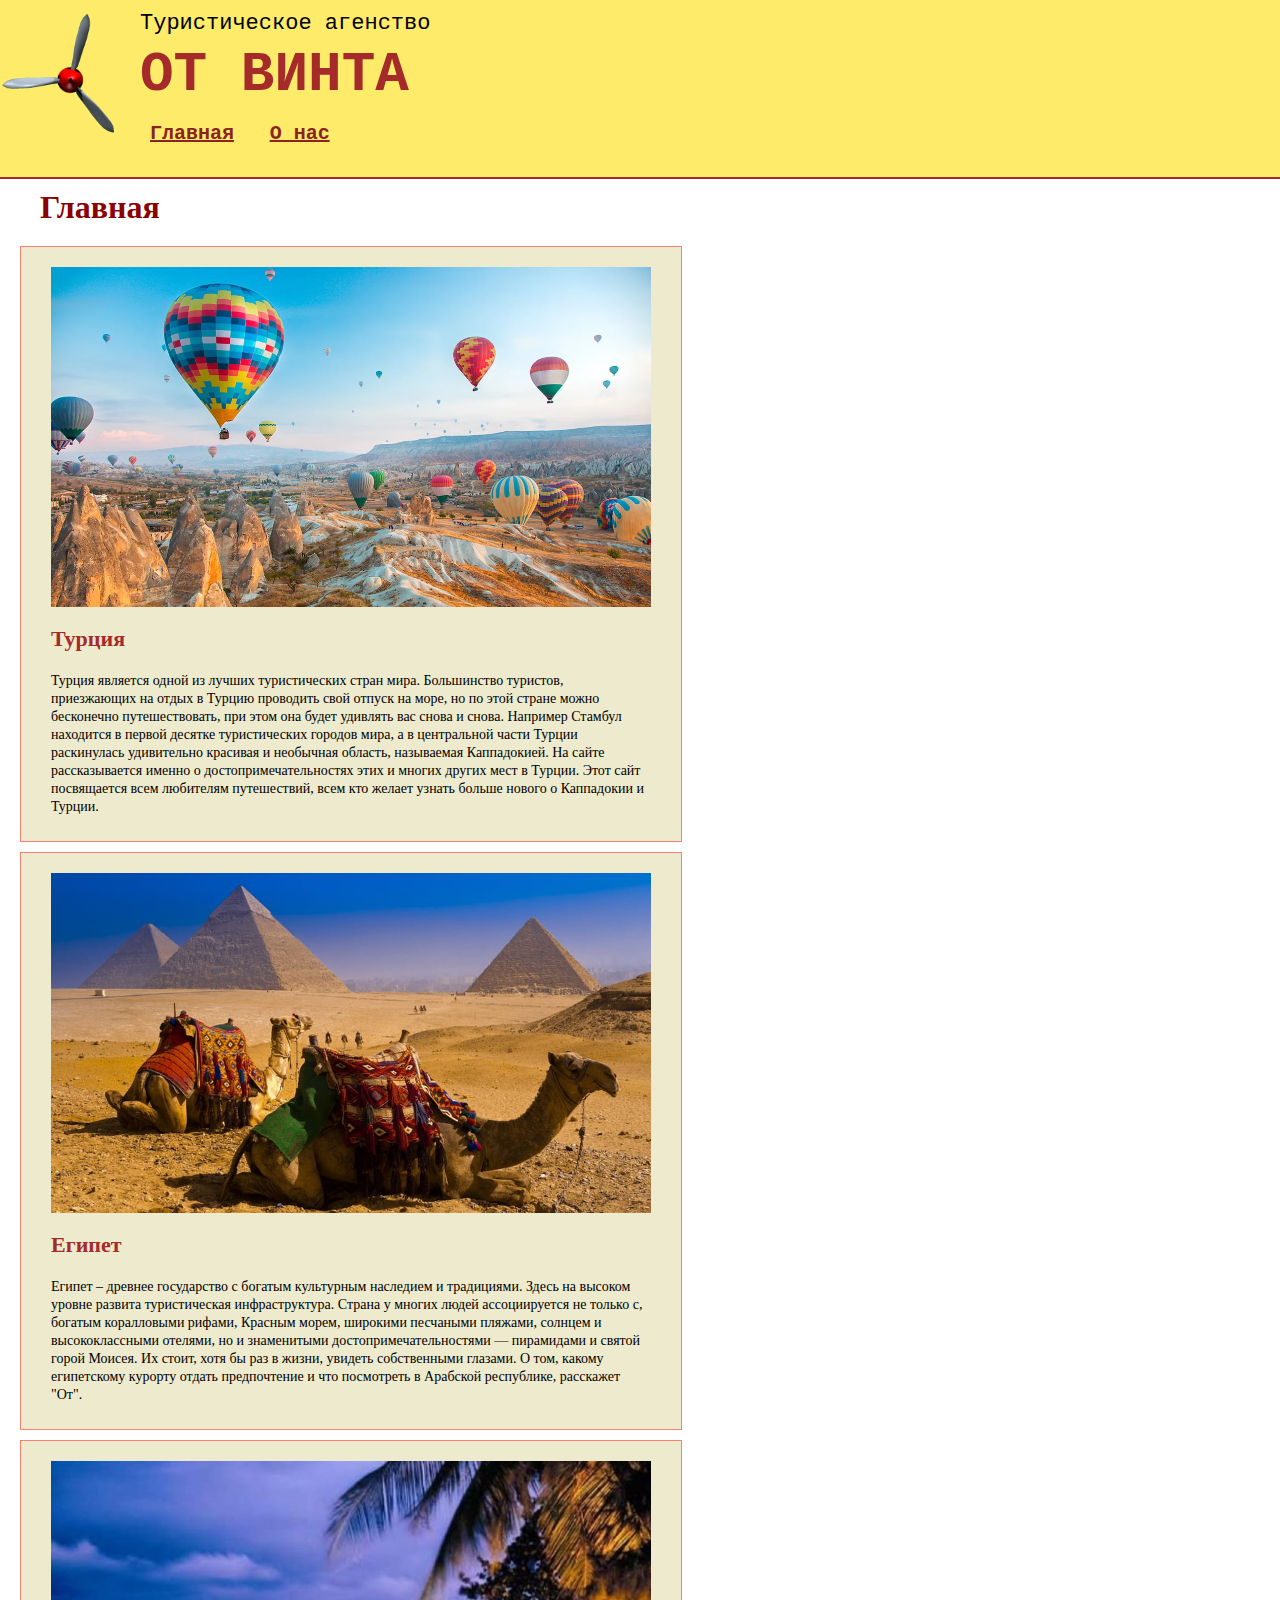
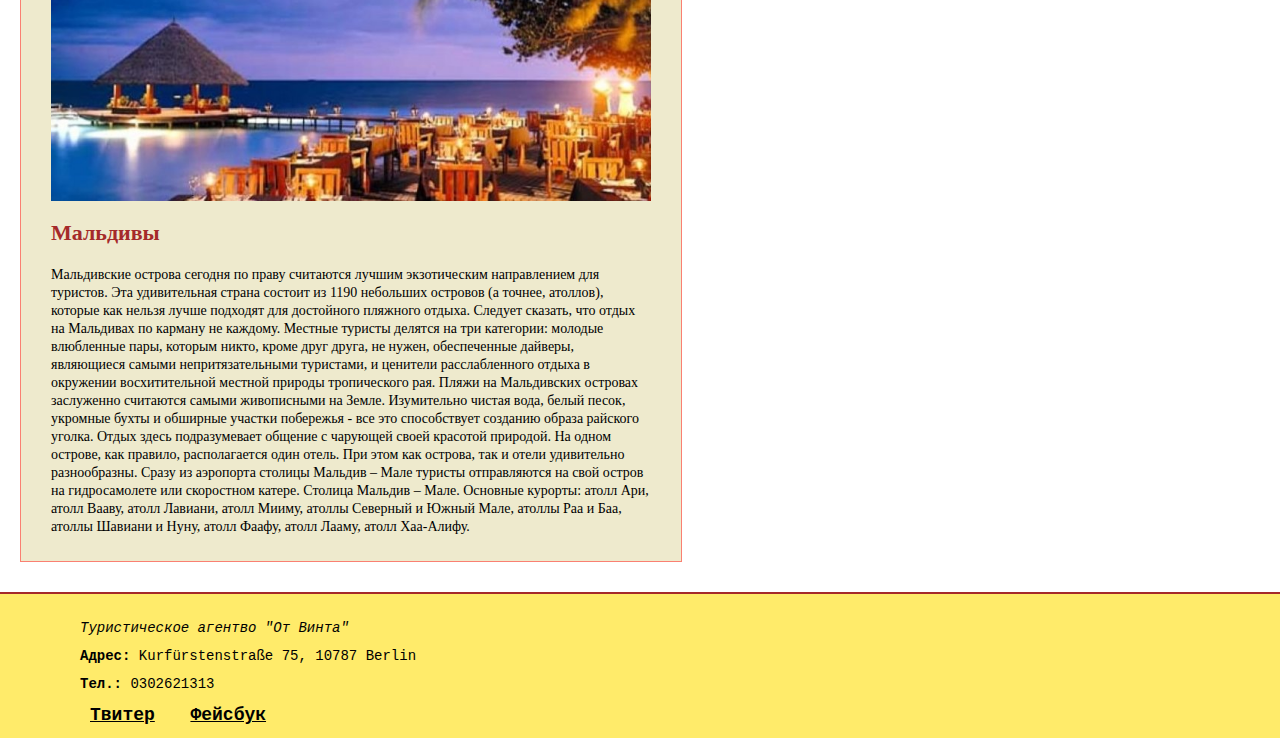
<file: FrontEnd_HoweWork/Lesson 2 Home Work/index.html>
<!DOCTYPE html>
<html lang="ru">
<head>
    <meta charset="UTF-8">
    <meta http-equiv="X-UA-Compatible" content="IE=edge">
    <meta name="viewport" content="width=device-width, initial-scale=1.0">
    <title>От винта</title>
    <link href="./styles/reset.css" rel="stylesheet">
    <link href="./styles/main.css" rel="stylesheet">
</head>

<body>
    <header class="header">
        <img class="header__logo" src="./img/29254_original.gif" alt="крутящийся винт">
        <p class="header__text">Туристическое агенство</p>
        <h3>ОТ ВИНТА</h3>
        <a href="./index.html">Главная</a>
        <a href="./index1.html">О нас</a>
    </header>
    
    <main>
        <h1>Главная</h1>
        <div class="country">
            <img src="./img/turkey.webp" alt="Turkey">
            <h4>Турция</h4>
            <p>Турция является одной из лучших туристических стран мира. Большинство туристов, приезжающих на отдых в Турцию проводить свой отпуск на море, но по этой стране можно бесконечно путешествовать, при этом она будет удивлять вас снова и снова. Например Стамбул находится в первой десятке туристических городов мира, а в центральной части Турции раскинулась удивительно красивая и необычная область, называемая Каппадокией. На сайте рассказывается именно о достопримечательностях этих и многих других мест в Турции. Этот сайт посвящается всем любителям путешествий, всем кто желает узнать больше нового о Каппадокии и Турции.</p>    
        </div>
        <div class="country">
            <img src="./img/Egypt.jpg" alt="Egypt">
            <h4>Египет</h4>
            <p>Египет – древнее государство с богатым культурным наследием и традициями. Здесь на высоком уровне развита туристическая инфраструктура. Страна у многих людей ассоциируется не только с, богатым коралловыми рифами, Красным морем, широкими песчаными пляжами, солнцем и высококлассными отелями, но и знаменитыми достопримечательностями — пирамидами и святой горой Моисея. Их стоит, хотя бы раз в жизни, увидеть собственными глазами. О том, какому египетскому курорту отдать предпочтение и что посмотреть в Арабской республике, расскажет "От".</p>
        </div>
        
        <div class="country">
            <img src="./img/maldiv.jpg" alt="Egypt">
            <h4>Мальдивы</h4>
            <p>Мальдивские острова сегодня по праву считаются лучшим экзотическим направлением для туристов. Эта удивительная страна состоит из 1190 небольших островов (а точнее, атоллов), которые как нельзя лучше подходят для достойного пляжного отдыха. Следует сказать, что отдых на Мальдивах по карману не каждому. Местные туристы делятся на три категории: молодые влюбленные пары, которым никто, кроме друг друга, не нужен, обеспеченные дайверы, являющиеся самыми непритязательными туристами, и ценители расслабленного отдыха в окружении восхитительной местной природы тропического рая.
                Пляжи на Мальдивских островах заслуженно считаются самыми живописными на Земле. Изумительно чистая вода, белый песок, укромные бухты и обширные участки побережья - все это способствует созданию образа райского уголка. Отдых здесь подразумевает общение с чарующей своей красотой природой. На одном острове, как правило, располагается один отель. При этом как острова, так и отели удивительно разнообразны. Сразу из аэропорта столицы Мальдив – Мале туристы отправляются на свой остров на гидросамолете или скоростном катере.
                Столица Мальдив – Мале. Основные курорты: атолл Ари, атолл Вааву, атолл Лавиани, атолл Мииму, атоллы Северный и Южный Мале, атоллы Раа и Баа, атоллы Шавиани и Нуну, атолл Фаафу, атолл Лааму, атолл Хаа-Алифу.
            </p>
        </div>
    </main>
    
    <footer>
        <p style="font-style: italic">Туристическое агентво "От Винта"</p>
        <p><span style="font-weight:bold">Адрес:</span> Kurfürstenstraße 75, 10787 Berlin</p>
        <p><span style="font-weight:bold">Тел.:</span> 0302621313</p>
        <a class="footer__href" href="http://twitter.com" target="_blank">Твитер</a>
        <a class="footer__href" href="http://facebook.com" target="_blank">Фейсбук</a>
    </footer>
    
</body>
</html>
</file>
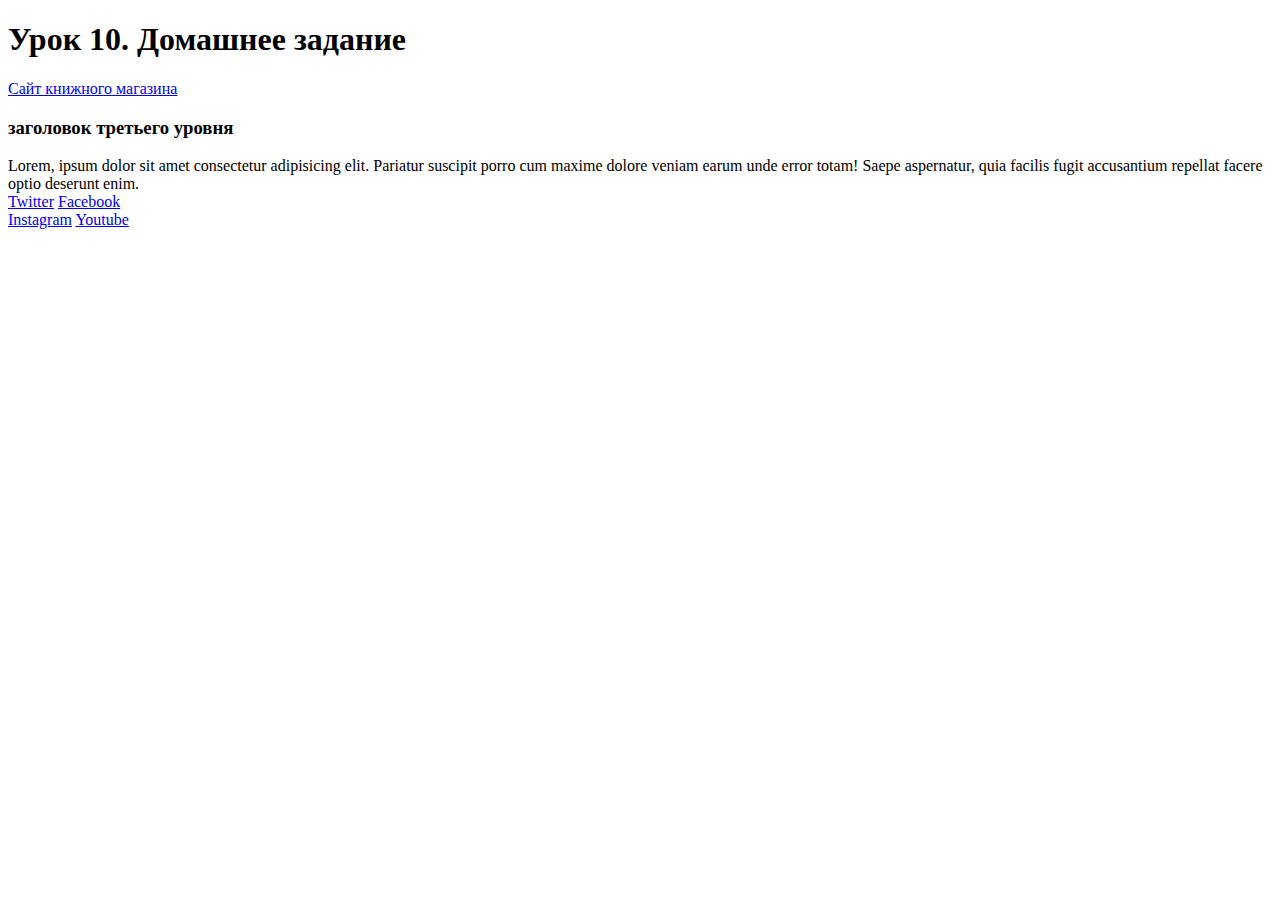
<file: FrontEnd_HoweWork/Lesson10 HomeWork/index.html>
<!DOCTYPE html>
<html lang="ru">
<head>
    <meta charset="UTF-8">
    <meta http-equiv="X-UA-Compatible" content="IE=edge">
    <meta name="viewport" content="width=device-width, initial-scale=1.0">
    <title>Домашнее задание № 10</title>
    <script defer src="./main.js"></script>
</head>

<body>
    <header>
        <h1>Урок 10. Домашнее задание</h1>
        <a href="./Book Shop/index.html" target="_blank">Сайт книжного магазина</a>
    </header>
    <main>
        <section>
            Lorem, ipsum dolor sit amet consectetur adipisicing elit. Pariatur suscipit porro cum maxime dolore veniam earum unde error totam! Saepe aspernatur, quia facilis fugit accusantium repellat facere optio deserunt enim.
        </section>
        <section class="social_networks">
            <a href="http://twitter.com" target="_blank">Twitter</a>
            <a href="http://facebook.com" target="_blank">Facebook</a>
          </section>
    </main>
    
    <footer>
        <a href="http://instagram.com" target="_blank">Instagram</a>
        <a href="http://youtube.com" target="_blank">Youtube</a>
    </footer>
</body>
</html>
</file>
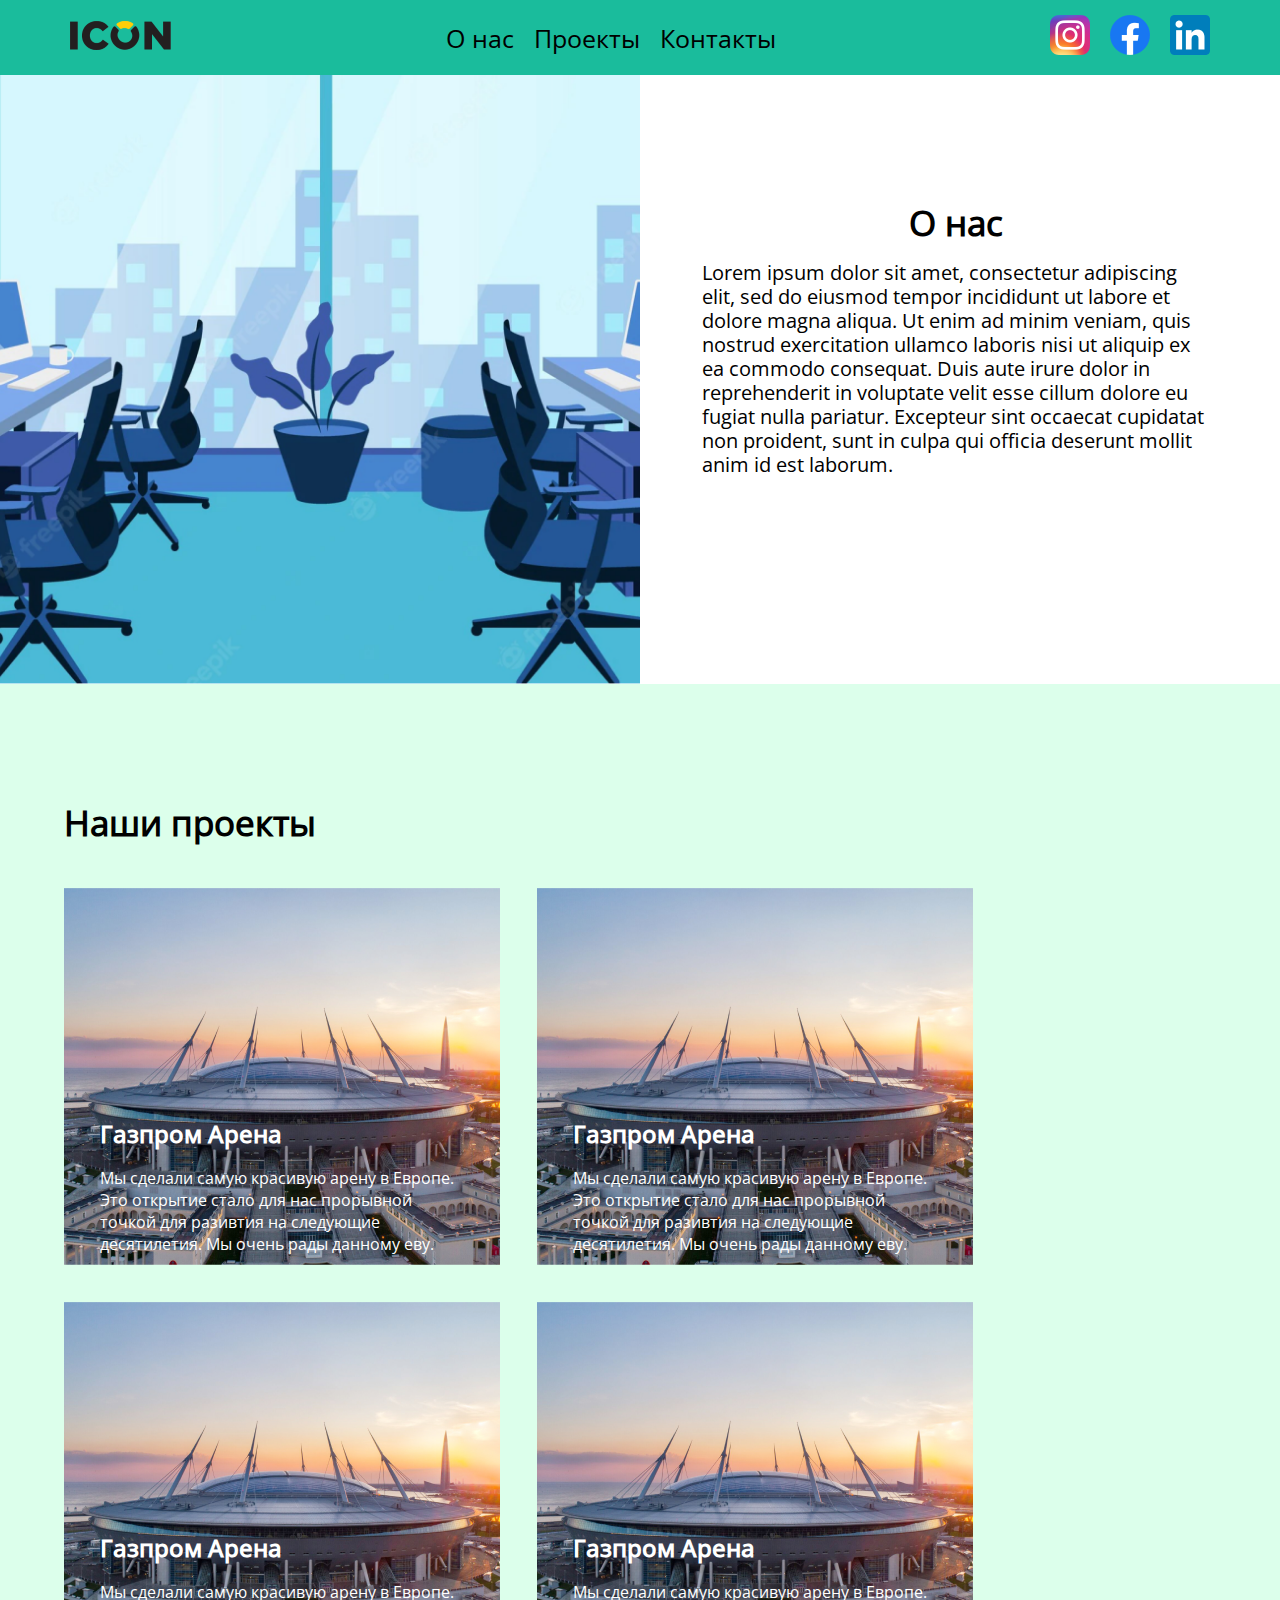
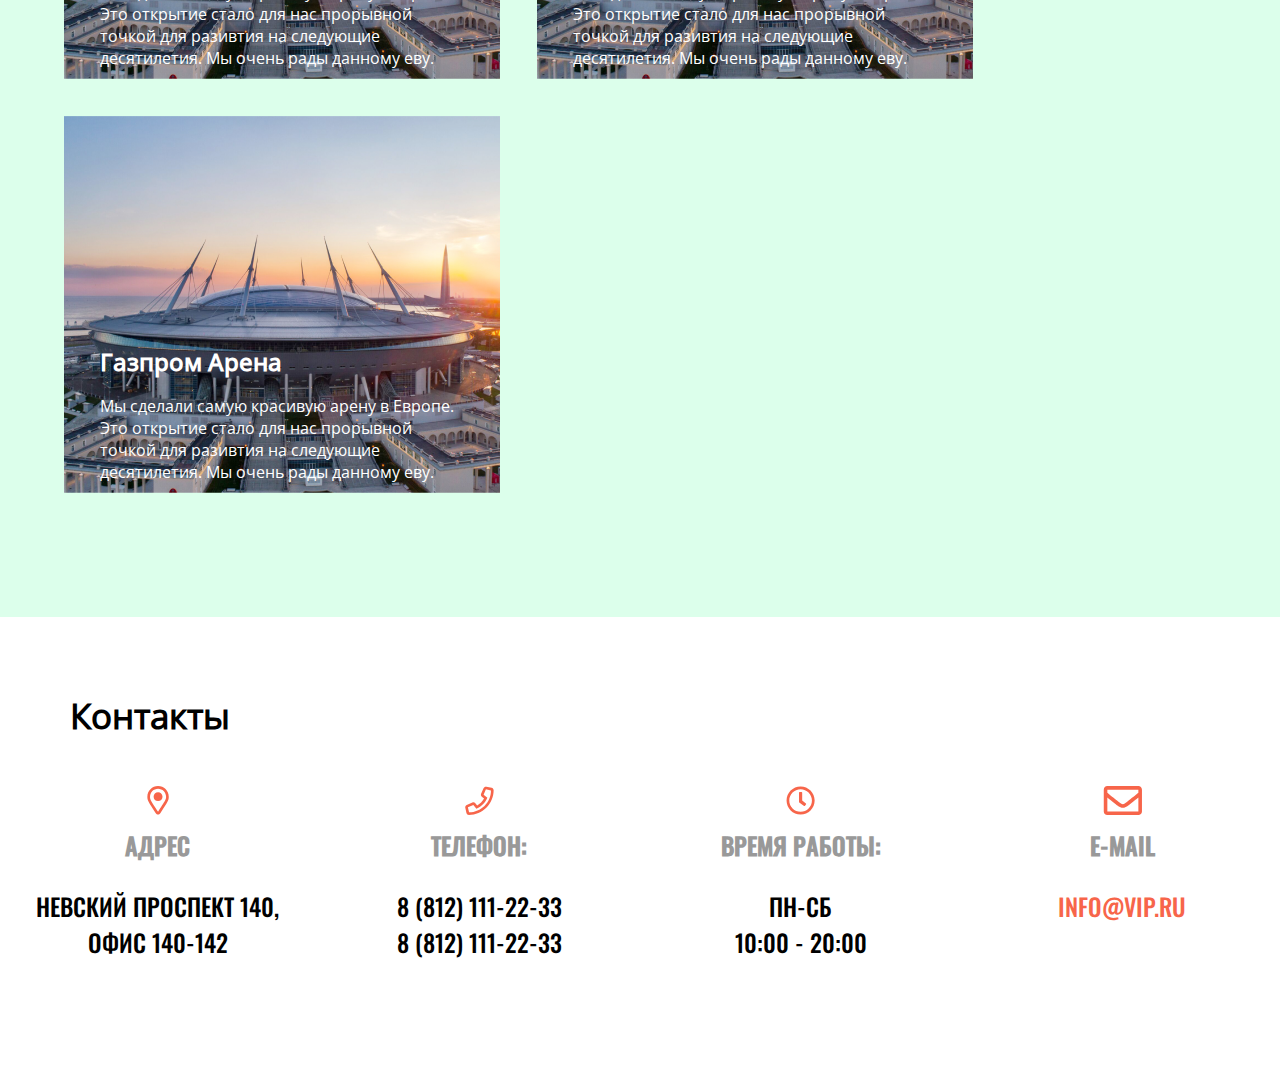
<file: FrontEnd_HoweWork/Lesson 6 Home Work/Lesson 5 Flex macket/index.html>
<!DOCTYPE html>
<html lang="ru">
<head>
    <meta charset="UTF-8">
    <meta http-equiv="X-UA-Compatible" content="IE=edge">
    <meta name="viewport" content="width=device-width, initial-scale=1.0">
    <link rel="stylesheet" href="./styles/reset.css">
    <link rel="stylesheet" href="./styles/main.css">
    <title>Icon. Строительная компания</title>
</head>
<body>
    <header class="main-header">
        <a href="#">
            <img class="logo-image" src="./img/logo.png" alt="Icon. Логотип компании">
        </a>
        <nav class="flex__links">
            <a class="flex__links" href="#about_us">О нас</a>
            <a class="flex__links" href="#project_our">Проекты</a>
            <a class="flex__links" href="#contacts_our">Контакты</a>
        </nav>
        <div class="flex__links">
            <a href="http://instagram.com" target="_blank">
                <img src="./img/istagram.png" alt="Иконка инстаграм">
            </a>
            <a href="http://facebook.com" target="_blank">
                <img src="./img/facebook.png" alt="Иконка фейсбук">
            </a>
            <a href="http://linkedin.com" target="_blank">
                <img src="./img/linkedin.png" alt="Иконка линкедин">
            </a>
        </div>
    </header>
    <main>
        <section class="about" id="about_us">
            <div class="about--background-image about--half-width"></div>
            <div class="about-content about--half-width">
                <h2>О нас</h2>
                <p>Lorem ipsum dolor sit amet, consectetur adipiscing elit, sed do eiusmod tempor incididunt ut labore et dolore magna aliqua. Ut enim ad minim veniam, quis nostrud exercitation ullamco laboris nisi ut aliquip ex ea commodo consequat. Duis aute irure dolor in reprehenderit in voluptate velit esse cillum dolore eu fugiat nulla pariatur. Excepteur sint occaecat cupidatat non proident, sunt in culpa qui officia deserunt mollit anim id est laborum.</p>
            </div>
        </section>
        <section class="project-wrapper" id="project_our">
            <h2 >Наши проекты</h2>
            <section class="projects">
                <article class="project">
                    <img src="./img/project-image.png" alt="фотография проекта газпром-Арена">
                    <div class="project-text">
                        <h3>Газпром Арена</h3>
                        <p>Мы сделали самую красивую арену в Европе. Это открытие стало для нас прорывной точкой для разивтия на следующие десятилетия. Мы очень рады данному еву.</p>
                    </div>
                </article>
                <article class="project">
                    <img src="./img/project-image.png" alt="фотография проекта газпром-Арена">
                    <div class="project-text">
                        <h3>Газпром Арена</h3>
                        <p>Мы сделали самую красивую арену в Европе. Это открытие стало для нас прорывной точкой для разивтия на следующие десятилетия. Мы очень рады данному еву.</p>
                    </div>
                </article>
                <article class="project">
                    <img src="./img/project-image.png" alt="фотография проекта газпром-Арена">
                    <div class="project-text">
                        <h3>Газпром Арена</h3>
                        <p>Мы сделали самую красивую арену в Европе. Это открытие стало для нас прорывной точкой для разивтия на следующие десятилетия. Мы очень рады данному еву.</p>
                    </div>
                </article>
                <article class="project">
                    <img src="./img/project-image.png" alt="фотография проекта газпром-Арена">
                    <div class="project-text">
                        <h3>Газпром Арена</h3>
                        <p>Мы сделали самую красивую арену в Европе. Это открытие стало для нас прорывной точкой для разивтия на следующие десятилетия. Мы очень рады данному еву.</p>
                    </div>
                </article>
                <article class="project">
                    <img src="./img/project-image.png" alt="фотография проекта газпром-Арена">
                    <div class="project-text">
                        <h3>Газпром Арена</h3>
                        <p>Мы сделали самую красивую арену в Европе. Это открытие стало для нас прорывной точкой для разивтия на следующие десятилетия. Мы очень рады данному еву.</p>
                    </div>
                </article>
            </section>
           
        </section>
    </main>
    <footer>
        <section class="footer" id="contacts_our">
            <h2>Контакты</h2>
            <section class="footer--contacts">
                <article class="footer--contact">
                    <img src="./img/footer_1.svg" alt="иконка Адрес">
                    <h4>АДРЕС</h4>
                    <p>НЕВСКИЙ ПРОСПЕКТ 140,</p>
                    <p>ОФИС 140-142</p>
                </article>
                <article class="footer--contact">
                    <img src="./img/footer_2.svg" alt="иконка Адрес">
                    <h4>ТЕЛЕФОН:</h4>
                    <p>8 (812) 111-22-33</p>
                    <p>8 (812) 111-22-33</p>
                </article>
                <article class="footer--contact">
                    <img src="./img/footer_3.svg" alt="иконка Адрес">
                    <h4>ВРЕМЯ РАБОТЫ:</h4>
                    <p>ПН-СБ</p>
                    <p>10:00 - 20:00</p>
                </article>
                <article class="footer--contact">
                    <img src="./img/footer_4.svg" alt="иконка Адрес">
                    <h4>E-MAIL</h4>
                    <a href="#">
                        <p id="email">INFO@VIP.RU</p>
                    </a>
                </article>
            </section>
        </section>
    </footer>
</body>
</html>
</file>
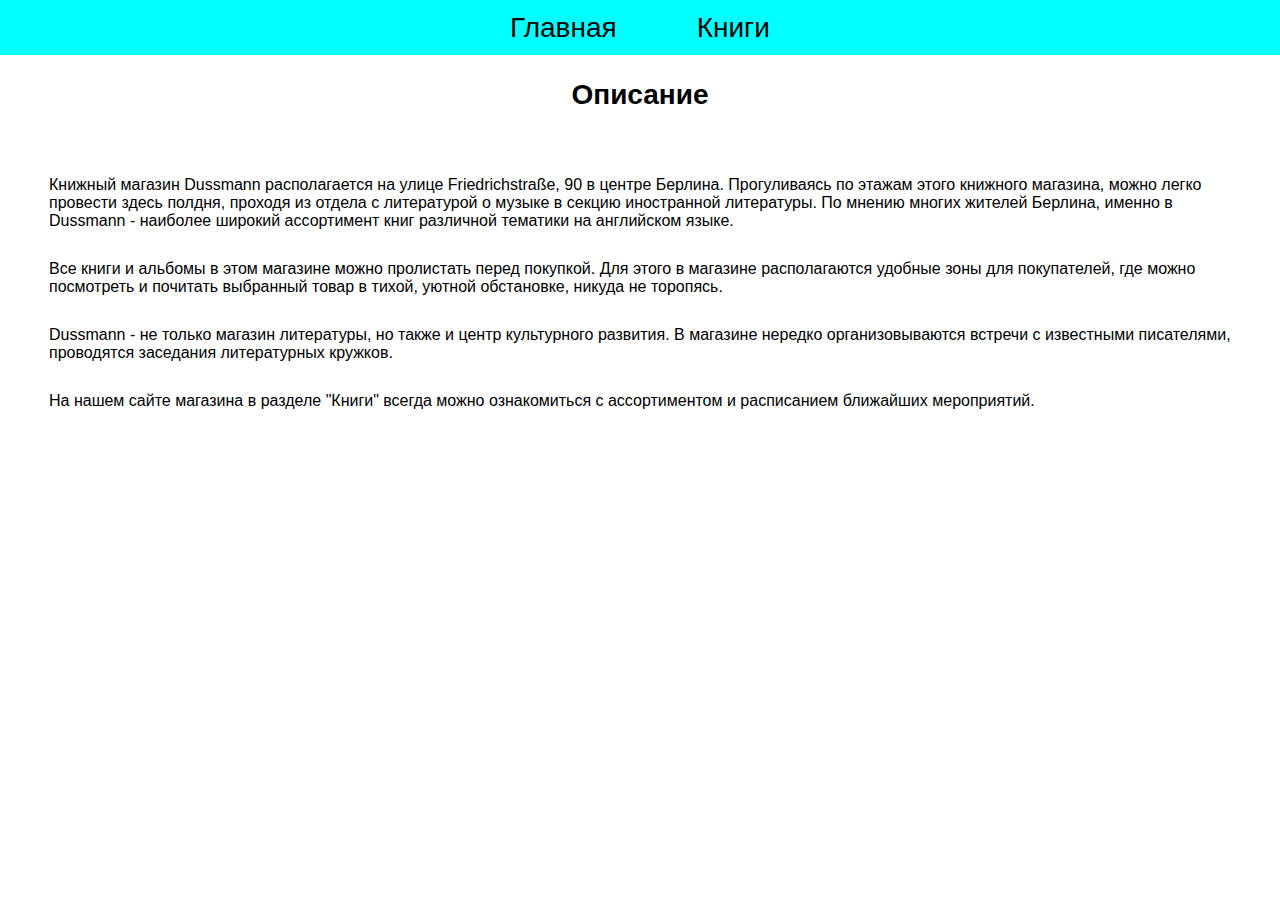
<file: FrontEnd_HoweWork/Lesson10 HomeWork/Book Shop/index.html>
<!DOCTYPE html>
<html lang="ru">
<head>
    <meta charset="UTF-8">
    <meta http-equiv="X-UA-Compatible" content="IE=edge">
    <meta name="viewport" content="width=device-width, initial-scale=1.0">
    <title>Магазин книг</title>
    <link rel="stylesheet" href="./Styles/reset.css">
    <link rel="stylesheet" href="./Styles/main.css">
    <script defer src="./Scripts/main.js"></script>
</head>
<!-- ---- -->
<!-- ---- -->
<body>
    <header class="main-header">
        <nav class="flex__links">
            <a href="./index.html">Главная</a>
            <a href="./books.html">Книги</a>
        </nav>
    </header>
<!-- ---- -->
    <main>
        <h1>Описание</h1>
        <p>Книжный магазин Dussmann располагается на улице Friedrichstraße, 90 в центре Берлина. Прогуливаясь по этажам этого книжного магазина, можно легко провести здесь полдня, проходя из отдела с литературой о музыке в секцию иностранной литературы. По мнению многих жителей Берлина, именно в Dussmann - наиболее широкий ассортимент книг различной тематики на английском языке.</p>
        <p>Все книги и альбомы в этом магазине можно пролистать перед покупкой. Для этого в магазине располагаются удобные зоны для покупателей, где можно посмотреть и почитать выбранный товар в тихой, уютной обстановке, никуда не торопясь.</p>
        <p>Dussmann - не только магазин литературы, но также и центр культурного развития. В магазине нередко организовываются встречи с известными писателями, проводятся заседания литературных кружков.</p>
        <p>На нашем сайте магазина в разделе "Книги" всегда можно ознакомиться с ассортиментом и расписанием ближайших мероприятий.</p>
    </main>
</body>
</html>
</file>
<file: FrontEnd_HoweWork/Lesson 2 Home Work/styles/main.css>
p {
    color: black;
    font-size: 14px;
    line-height: 18px;
    padding: 5px 0px;
}

header  {
    padding: 10px 0px 30px;
    border-bottom: 2px solid brown;
    background-color: rgb(255, 235, 106);
    font-family: 'Courier New', Courier, monospace;
    color: rgb(139, 35, 35);
    font-size: 26px;
}
.header__text {
    font-size: 22px;
}

img {
    width: 600px;
    height: 340px;
    object-fit:cover;
}

h1 {
    padding: 10px 40px;
    font-weight: 900;
    color: darkred;
}

h3 {
    color: brown;
    padding: 5px 10px 10px 130px;
    font-size: 56px;
}

h4 {
    color: brown;
    font-size: 22px;
    padding: 15px 0px;
}
.header__logo {
    width: 140px;
    height: 140px;
    object-fit:contain;
    float:left;
}

a {
    font-size: 20px;
    padding: 70px;
    color: rgb(139, 35, 35);
    font-weight: 900;
    padding: 5px 10px 10px 10px;
}

div {
    border: 1px solid salmon;
    background-color: rgb(238, 234, 205);
    margin: 10px 20px;
    padding: 20px 30px;
}

.country {
    width: 600px;
}

footer  {
    margin: 30px 0px 0px;
    padding: 20px 80px 10px;
    border-top: 2px solid brown;
    background-color: rgb(255, 235, 106);
    font-family: 'Courier New', Courier, monospace;
    color: rgb(139, 35, 35);
    font-size: 26px;
}

.footer__href {
    color: black;
    font-size: 18px;
}
</file>
<file: FrontEnd_HoweWork/Lesson 6 Home Work/Lesson 5 Flex macket/styles/main.css>
@font-face {
    font-family: "OpenSans-Regular";
    font-weight: 400;
    font-style: normal;
    font-display: swap;
    src: local("OpenSans-Regular"),
        url("../fonts/OpenSans-Regular.woff2"),
        url("../fonts/OpenSans-Regular.woff");
}

@font-face {
    font-family: "OpenSans-Medium";
    font-weight: 500;
    font-style: normal;
    font-display: swap;
    src: local("OpenSans-Medium"),
        url("../fonts/OpenSans-Medium.woff2"),
        url("../fonts/OpenSans-Medium.woff");
}

@font-face {
    font-family: "Oswald-Medium";
    font-weight: 400;
    font-style: normal;
    font-display: swap;
    src: local("Oswald-Medium"), 
    url("../fonts/Oswald-Medium.woff2"),
    url("../fonts/Oswald-Medium.woff");
}

body {
    font-family: "OpenSans-Regular", Arial, Helvetica, sans-serif;
}

h2 {
    font-size: 35px;
    line-height: 30px;
}

.main-header {
    background-color: #1ABC9C;
    padding: 15px 70px;
    display: flex;
    position: fixed;
    width: 100vw;
    z-index: 16;
    justify-content: space-between;
    align-items: center;
}

.logo-image {
    width: 101px;
    height: 29px;
    object-fit: contain;
}

.flex__links {
    display: flex;
    gap: 20px;
}

.flex__links > a > img {
    width: 40px;
    height: 40px;
    object-fit: contain;
}

.flex__links > a.flex__links {
    font-size: 25px;
    line-height: 30px;
    color: #000000;
    text-decoration: none;
}

.flex__links > a.flex__links:hover {
    color: red;
}

.about--background-image {
    width: 100%;
    background-image: url(../img/about-background.png);
    background-repeat: no-repeat;
    background-position: center;
    background-size: cover;
}

.about-content {
    background-color: #ffffff;
    display: flex;
    flex-direction: column;
    justify-content: center;
    align-items: center;
    padding-left: 62px;
    padding-right: 70px;
}

.about-content > h2 {
    margin-bottom: 23px;
}

.about-content > p {
    font-size: 20px;
    line-height: 24px;
}

.about--half-width {
    flex-grow: 1;
    flex-shrink: 1;
    flex-basis: 50%;
}

.about {
    display: flex;
    height: 684px;
}

.project {
    width: 436px;
    height: 377px;
    position: relative;
}

.project > img {
    width: 100%;
    height: 100%;
    object-fit: cover;
}

.project-text{
    position: absolute;
    bottom: 10px;
    left: 0;
    z-index: 15;
    padding: 0px 36px;
}

.project-text > h3,
.project-text > p {
    color: #ffffff;
}

.project-text > h3 {
    font-size: 24px;
    line-height: 35px;
    font-family: "OpenSans-Medium",'Times New Roman', Times, serif;
    margin-bottom: 16px;
}

.project-wrapper {
  background-color: #DCFFEB;
  padding: 124px 64px;
}

.project-wrapper > h2 {
  margin-bottom: 50px;
}

.projects {
  display: flex;
  flex-wrap: wrap;
  gap: 37px;
}

.footer {
    height: 459px;
    background-color: #ffffff;
}

.footer > h2 {
    padding-top: 84px;
    padding-left: 70px;
    padding-bottom: 55px;
}

.footer--contacts {
    display: flex;
    flex-wrap:nowrap;
    gap: 6px;
    align-items:flex-start;
    justify-content: space-around;
}

.footer--contact {
    width: 316px;
    flex-direction: column;
    font-family: "Oswald-Medium", Arial, Helvetica, sans-serif;
    font-size: 24px;
    line-height: 36px;
    text-align: center;
}

.footer--contact > img {
    height: 29px;
    object-fit: contain;
}

.footer--contact > h4 {
    padding-top: 5px;
    padding-bottom: 25px;
    color: #999999;
}

.footer--contact > a {
    text-decoration: none;
}

#email {
    color: #F7654A;
}
</file>
<file: FrontEnd_HoweWork/Lesson10 HomeWork/Book Shop/Styles/main.css>
body {
    font-family: "OpenSans-Regular", Arial, Helvetica, sans-serif;
}

.main-header{
    padding: 15px 70px;
    background-color: aqua;
}

.flex__links{
    display: flex;
    width: 100%;
    justify-content: center;
    align-items: center;
    gap: 80px;
    flex-wrap: wrap
}

.flex__links > a {
    font-size: 28px;
    line-height: 25px;
    color: #000000;
    text-decoration: none;
}

.flex__links > a:hover {
    color: red;
}

main {
    padding: 24px 34px;
}

main > p {
    padding: 15px;
}

h1 {
    margin-bottom: 50px;
    font-size: 28px;
    text-align: center;
}

.books {
    display: flex;
    flex-wrap: wrap;
    gap: 20px;
}

.books > article {
    width: 350px;
    height: 550px;
    margin: 10px 20px;
    padding: 20px 30px;
    background-color: #f1f3f2;
    border-radius: 10px;
}

.books > article > h2 {
    /* margin-bottom: 20px; */
    height: 60px;
}

.books > article > p {
    /* background-color: red; */
    height: 170px;
    margin: 10px 0px;
    overflow:scroll;
}
.books > article > img {
    /* overflow-clip-margin: content-box;
    overflow: clip; */
    width: 140px;
    height: 180px;
    object-fit: cover;
    margin-bottom: 20px;
}
</file>
